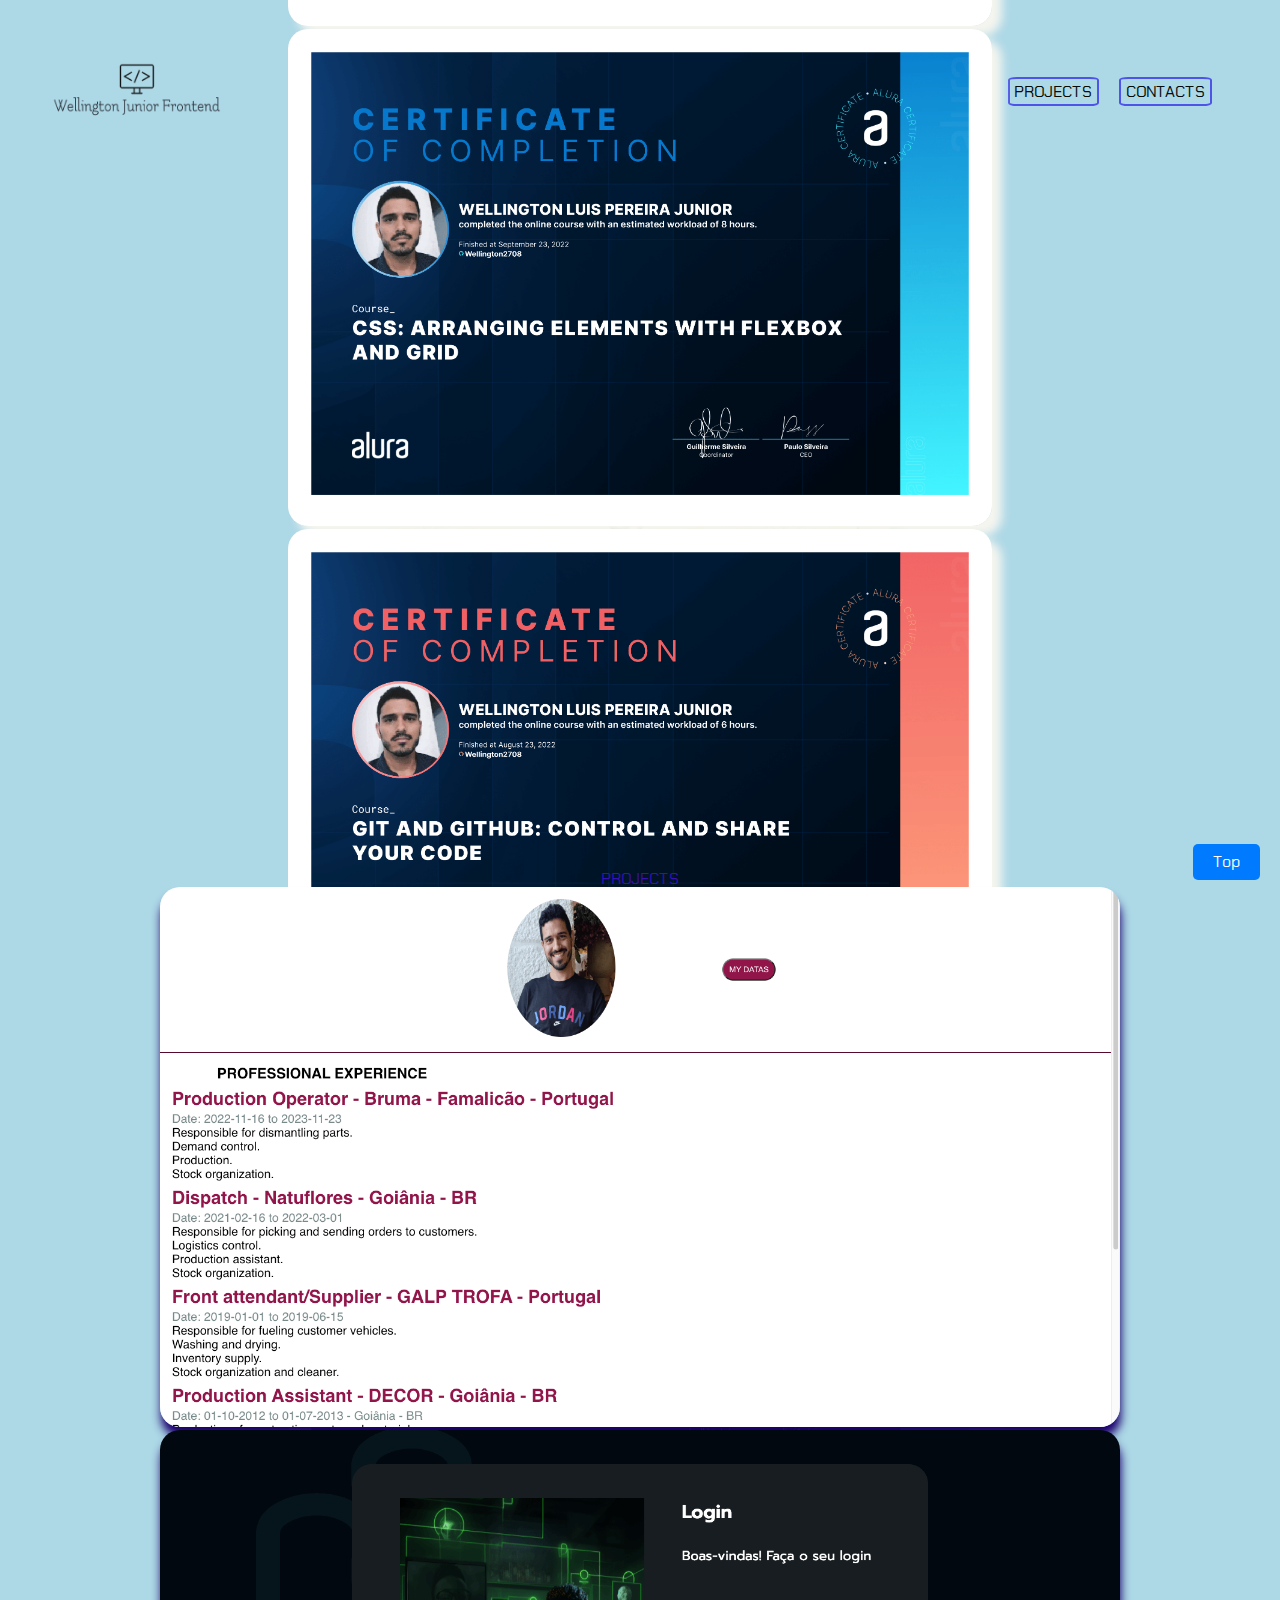
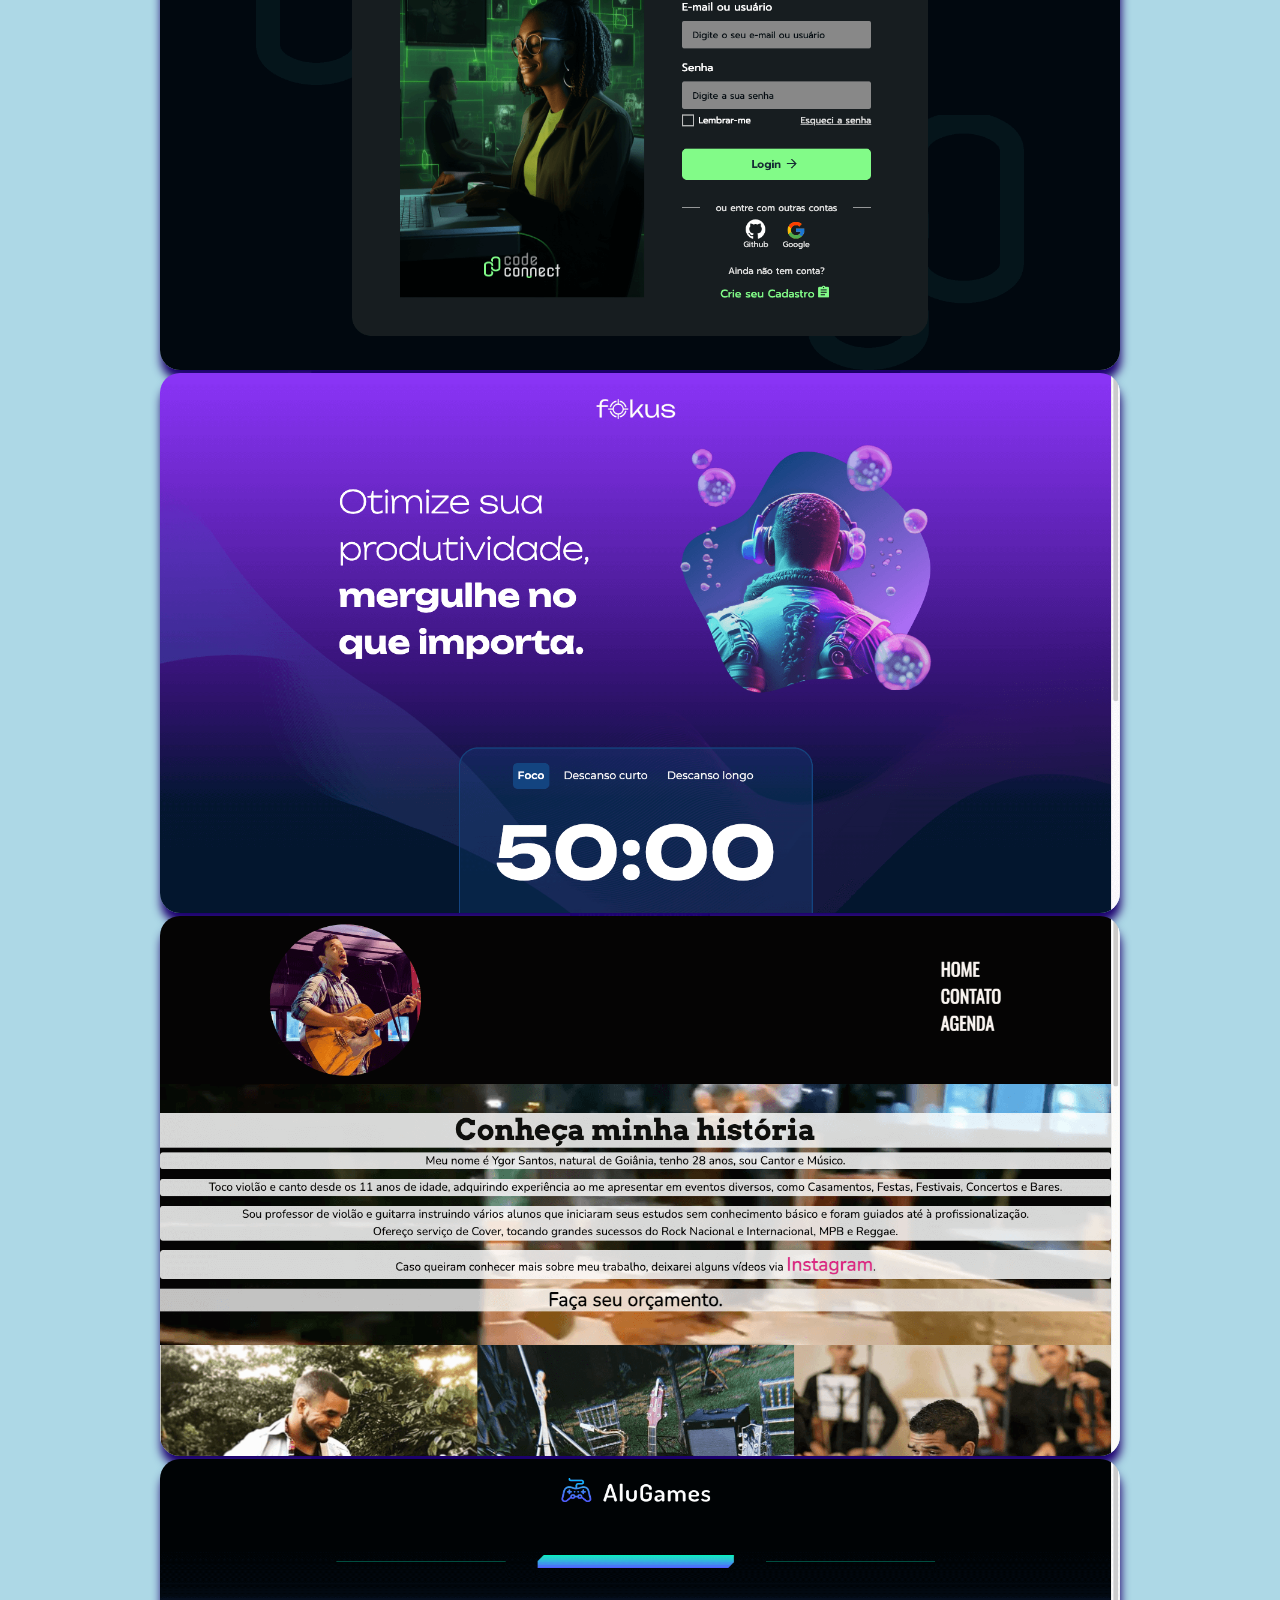
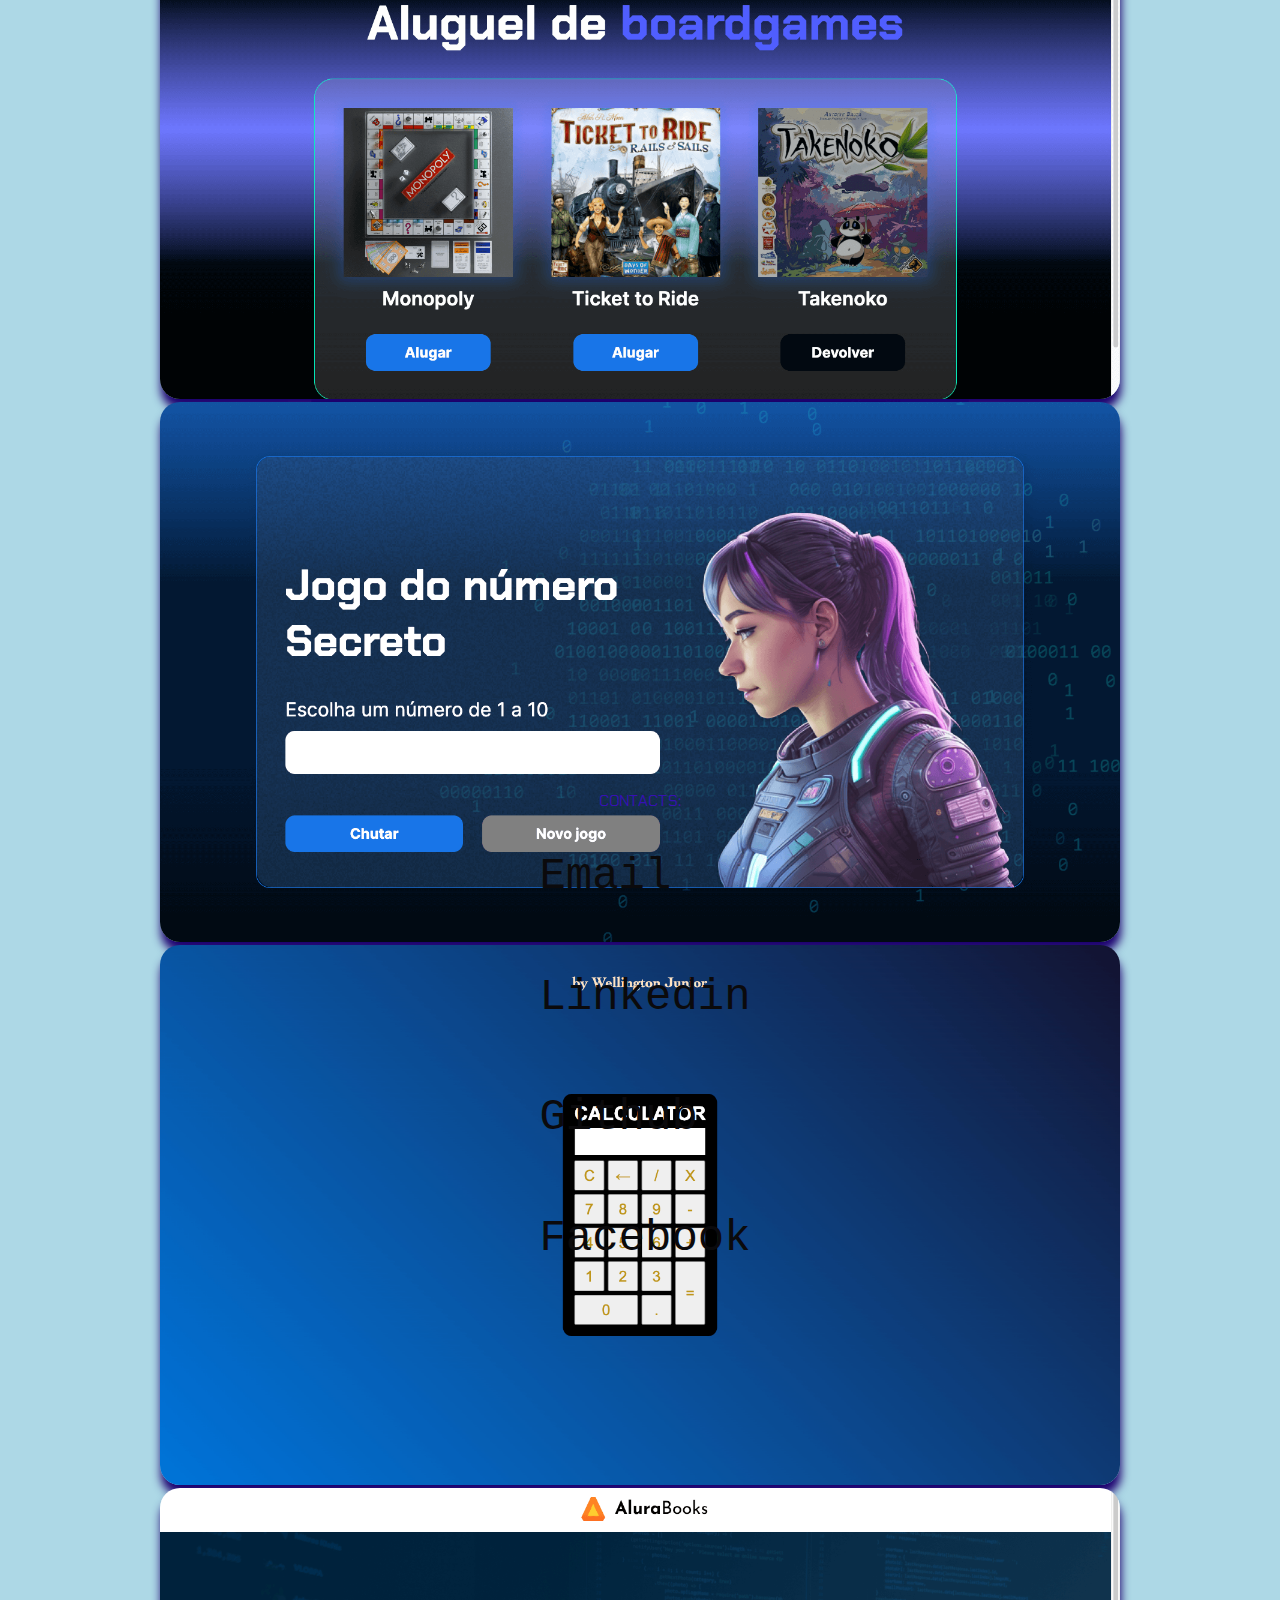
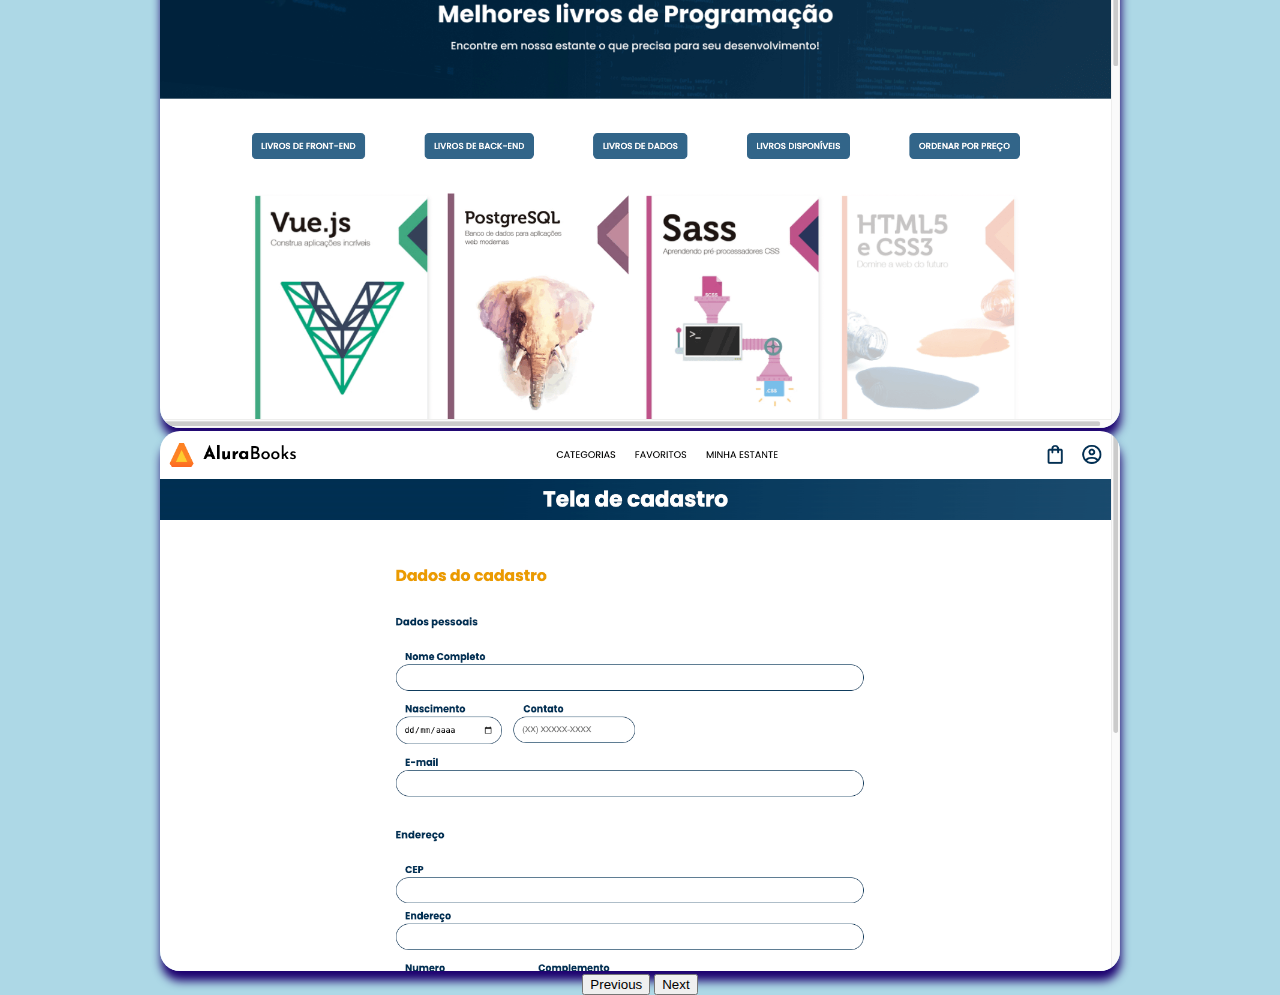
<file: index.html>
<!DOCTYPE html>
<html lang="en">
  <head>
    <meta charset="UTF-8" />
    <meta http-equiv="X-UA-Compatible" content="IE=edge" />
    <meta name="viewport" content="width=device-width, initial-scale=1.0" />
    <title>Developer Wellington Junior</title>
    <link rel="stylesheet" href="/css/reset.css" />
    <link
      href="https://cdn.jsdelivr.net/npm/bootstrap@5.3.0-alpha1/dist/css/bootstrap.min.css"
      rel="stylesheet"
      integrity="sha384-GLhlTQ8iRABdZLl6O3oVMWSktQOp6b7In1Zl3/Jr59b6EGGoI1aFkw7cmDA6j6gD"
      crossorigin="anonymous"
    />
    <script src="https://cdn.jsdelivr.net/npm/bootstrap@5.3.0/dist/js/bootstrap.min.js"></script>

    <link rel="preconnect" href="https://fonts.googleapis.com" />
    <link rel="preconnect" href="https://fonts.gstatic.com" crossorigin />
    <link
      href="https://fonts.googleapis.com/css2?family=Chakra+Petch&display=swap"
      rel="stylesheet"
    />
    <link rel="stylesheet" href="/css/styles.css" />
    <link rel="stylesheet" href="/css/header.css" />
    <link rel="stylesheet" href="/css/aboutMe.css" />
    <link rel="stylesheet" href="/css/contacts.css" />
    <link rel="stylesheet" href="/css/fasam.css" />
    <link rel="stylesheet" href="/css/certificates.css" />
    <link rel="stylesheet" href="/css/projects.css" />
    <link
      rel="stylesheet"
      href="https://cdnjs.cloudflare.com/ajax/libs/font-awesome/6.2.1/css/all.min.css"
      integrity="sha512-MV7K8+y+gLIBoVD59lQIYicR65iaqukzvf/nwasF0nqhPay5w/9lJmVM2hMDcnK1OnMGCdVK+iQrJ7lzPJQd1w=="
      crossorigin="anonymous"
      referrerpolicy="no-referrer"
    />
  </head>

  <body>
    <header class="container__header">
      <!--Logo , Date and Menu -->
    </header>

    <section id="aboutMe" class="presentation">
      <!-- Image and button About Me-->
    </section>

    <section id="container__certificates" class="certificates skills">
      <!-- Carousel content here -->
    </section>

    <section id="graduation" class="fasam__course">
      <!--image Fasam -->
    </section>

    <section id="projects" class="projects">
      <!-- Content with project images  -->
    </section>

    <section id="contacts" class="contacts">
      <!-- My contacts links-->
    </section>

    <div>
      <!-- Link to top page -->
      <a href="#" class="fixed-link">Top</a>
    </div>

    <script
      src="https://cdn.jsdelivr.net/npm/bootstrap@5.3.0-alpha1/dist/js/bootstrap.bundle.min.js"
      integrity="sha384-w76AqPfDkMBDXo30jS1Sgez6pr3x5MlQ1ZAGC+nuZB+EYdgRZgiwxhTBTkF7CXvN"
      crossorigin="anonymous"
    ></script>
    <script
      src="https://cdn.jsdelivr.net/npm/bootstrap@5.3.0-alpha1/dist/js/bootstrap.bundle.min.js"
      integrity="sha384-w76AqPfDkMBDXo30jS1Sgez6pr3x5MlQ1ZAGC+nuZB+EYdgRZgiwxhTBTkF7CXvN"
      crossorigin="anonymous"
    ></script>
    <script src="/js/header.js"></script>
    <script src="/js/aboutMe.js"></script>
    <script src="js/certificates.js"></script>
    <script src="/js/fasam.js"></script>
    <script
      src="https://cdn.jsdelivr.net/npm/bootstrap@5.3.0-alpha1/dist/js/bootstrap.bundle.min.js"
      integrity="sha384-w76AqPfDkMBDXo30jS1Sgez6pr3x5MlQ1ZAGC+nuZB+EYdgRZgiwxhTBTkF7CXvN"
      crossorigin="anonymous"
    ></script>
    <script src="https://cdn.jsdelivr.net/npm/swiper@8/swiper-bundle.min.js"></script>
    <script src="/js/projects.js"></script>
    <script src="/js/contacts.js"></script>
  </body>
</html>
</file>
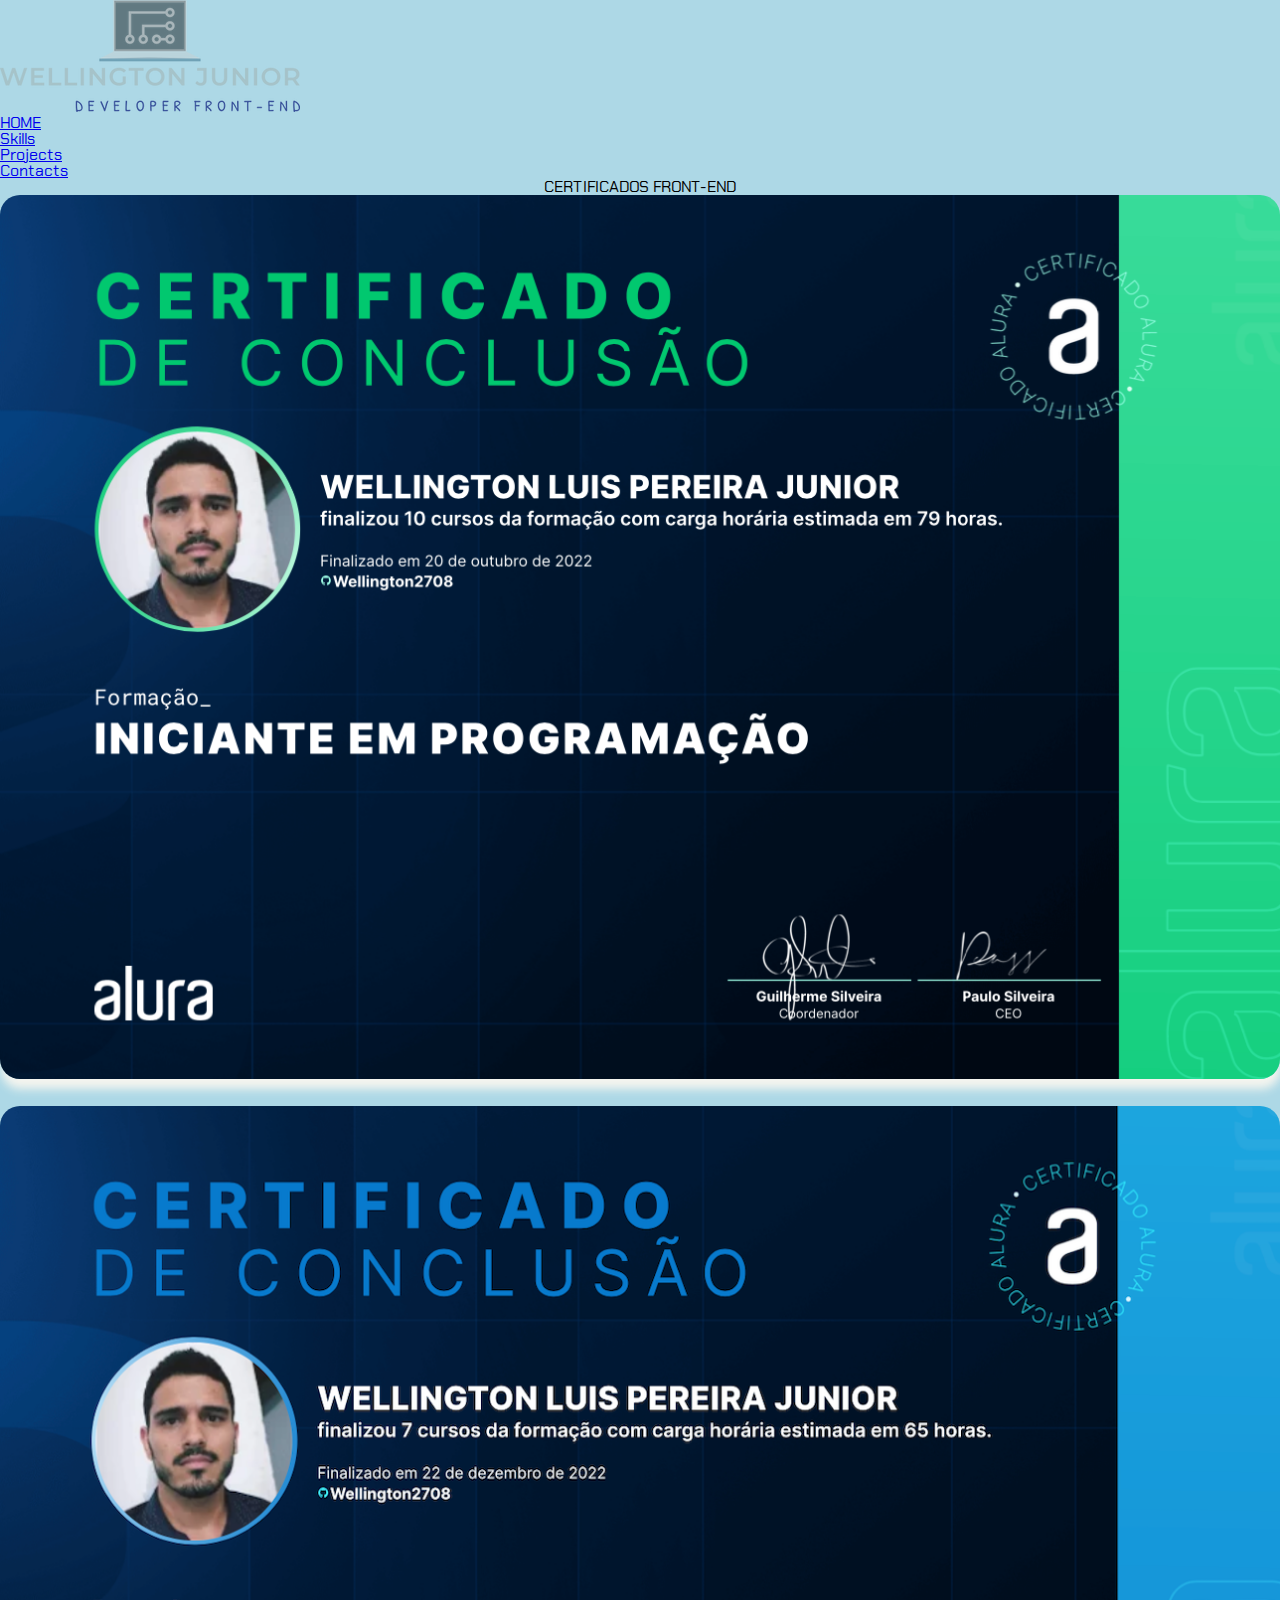
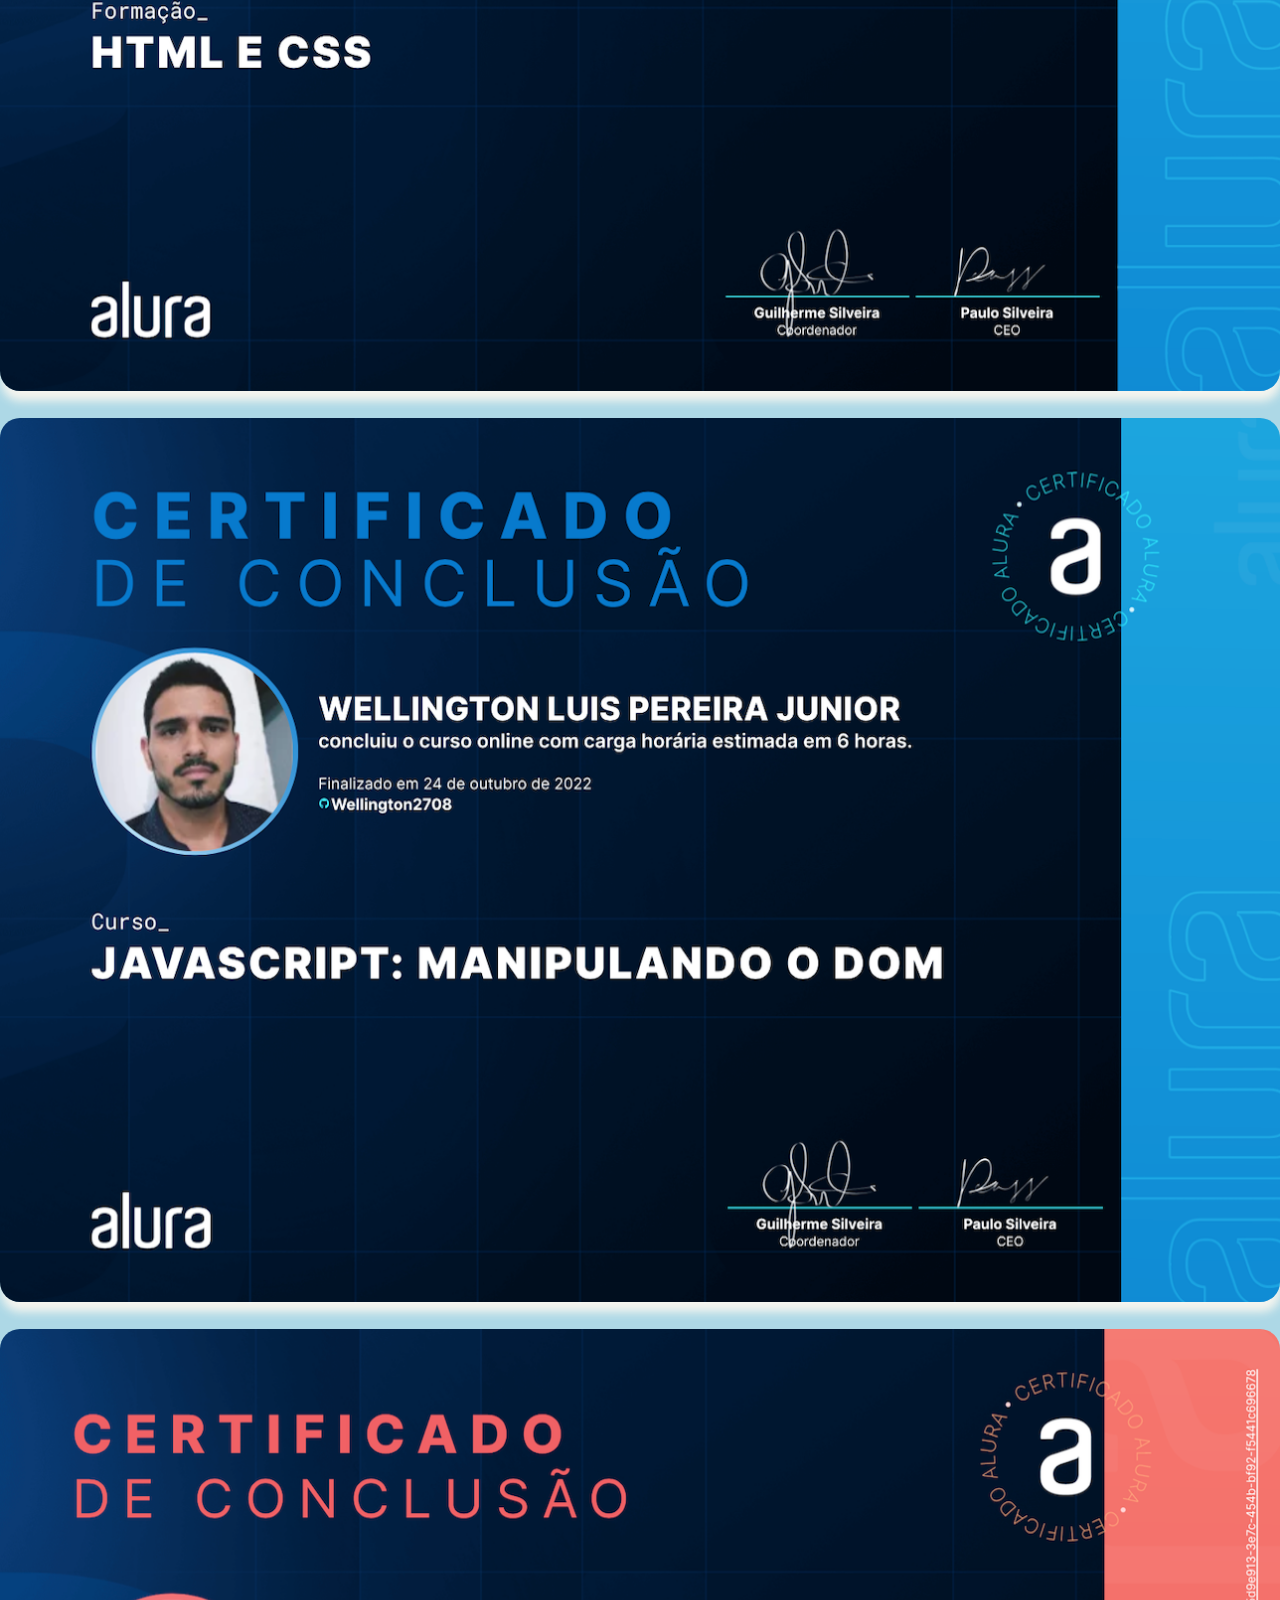
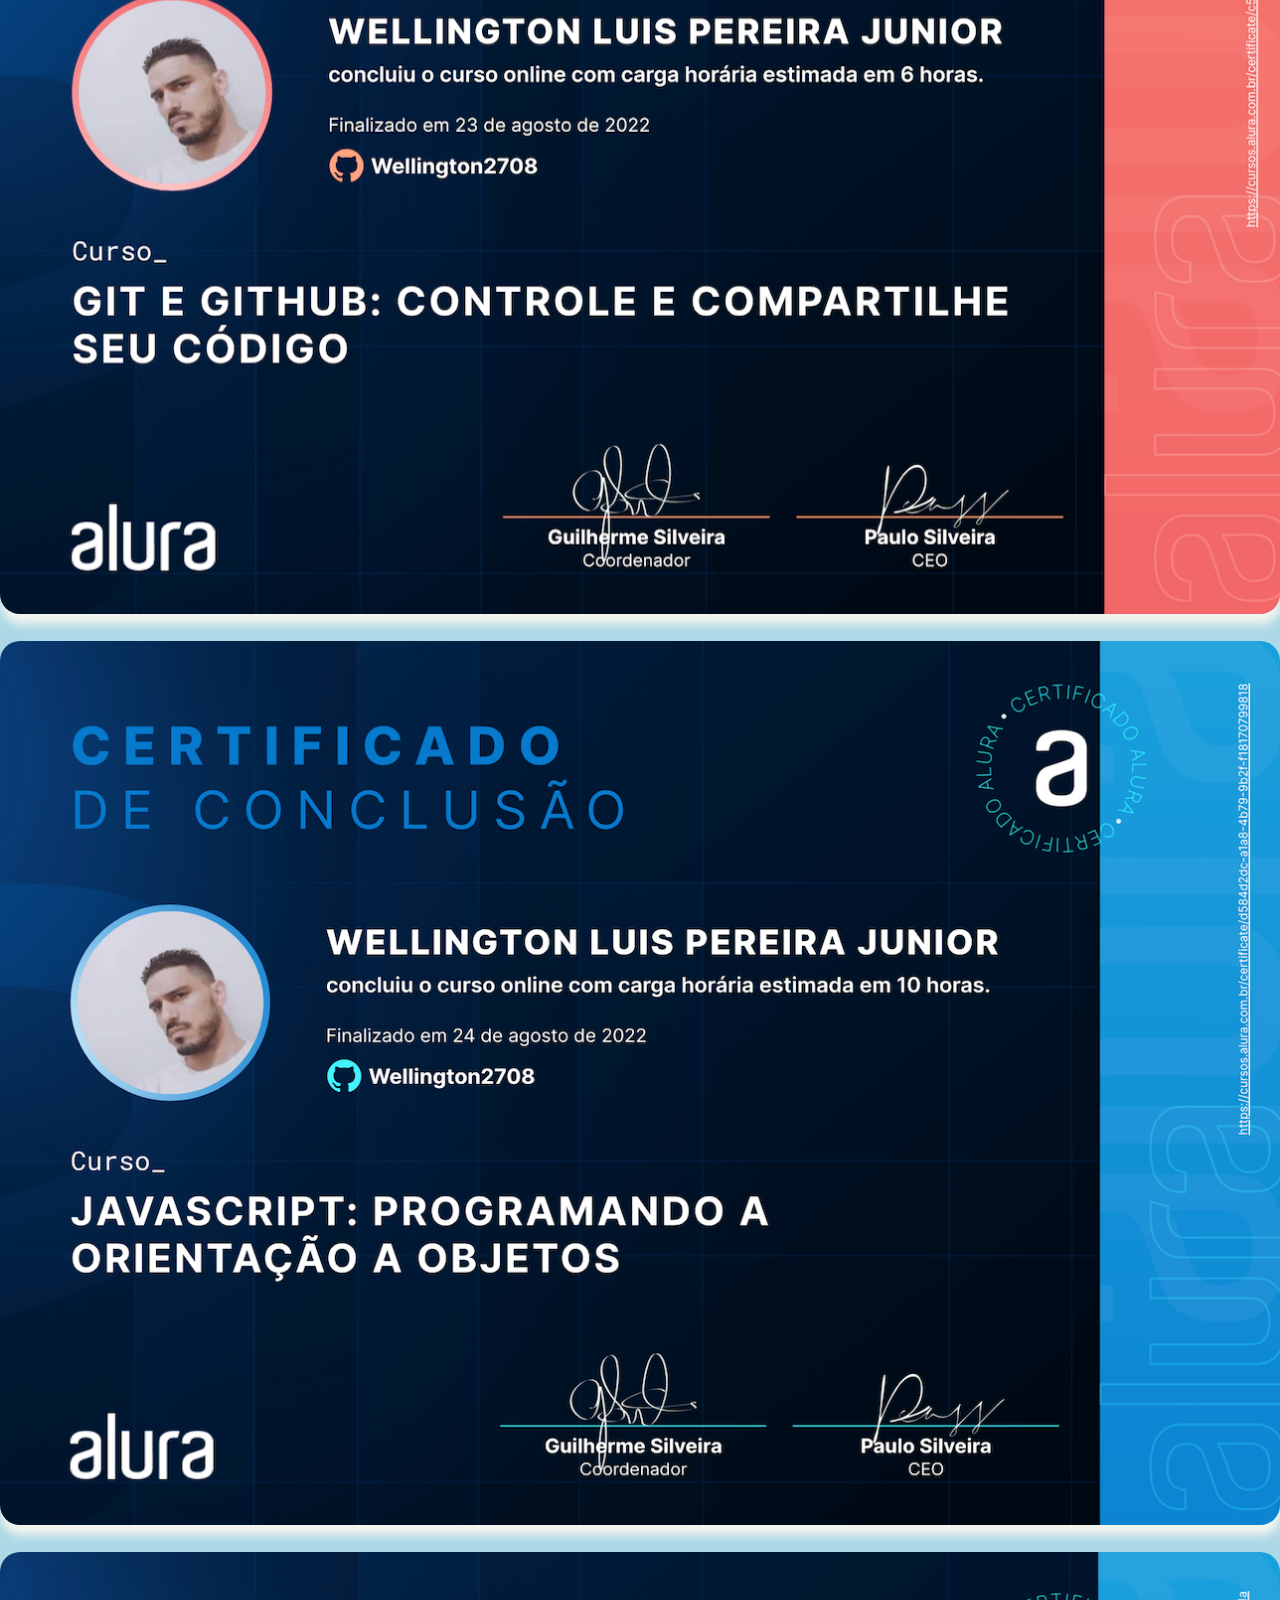
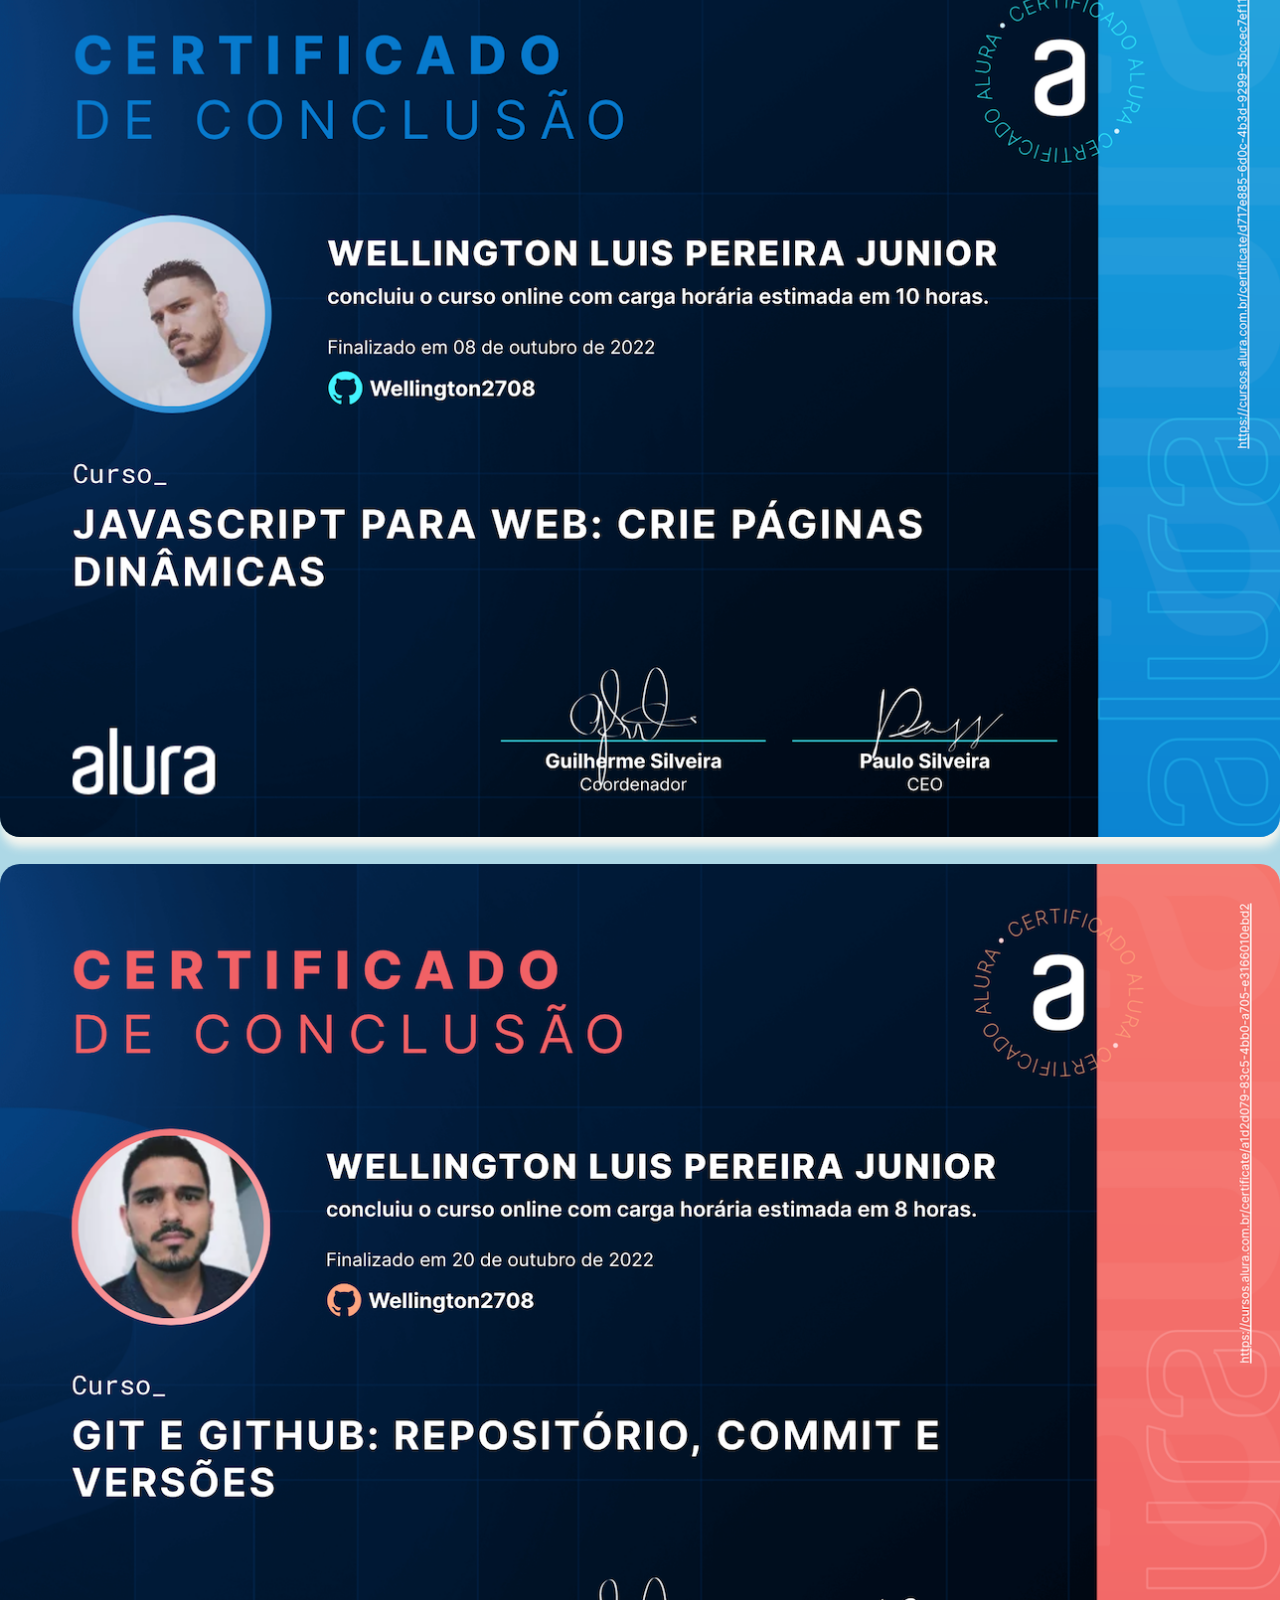
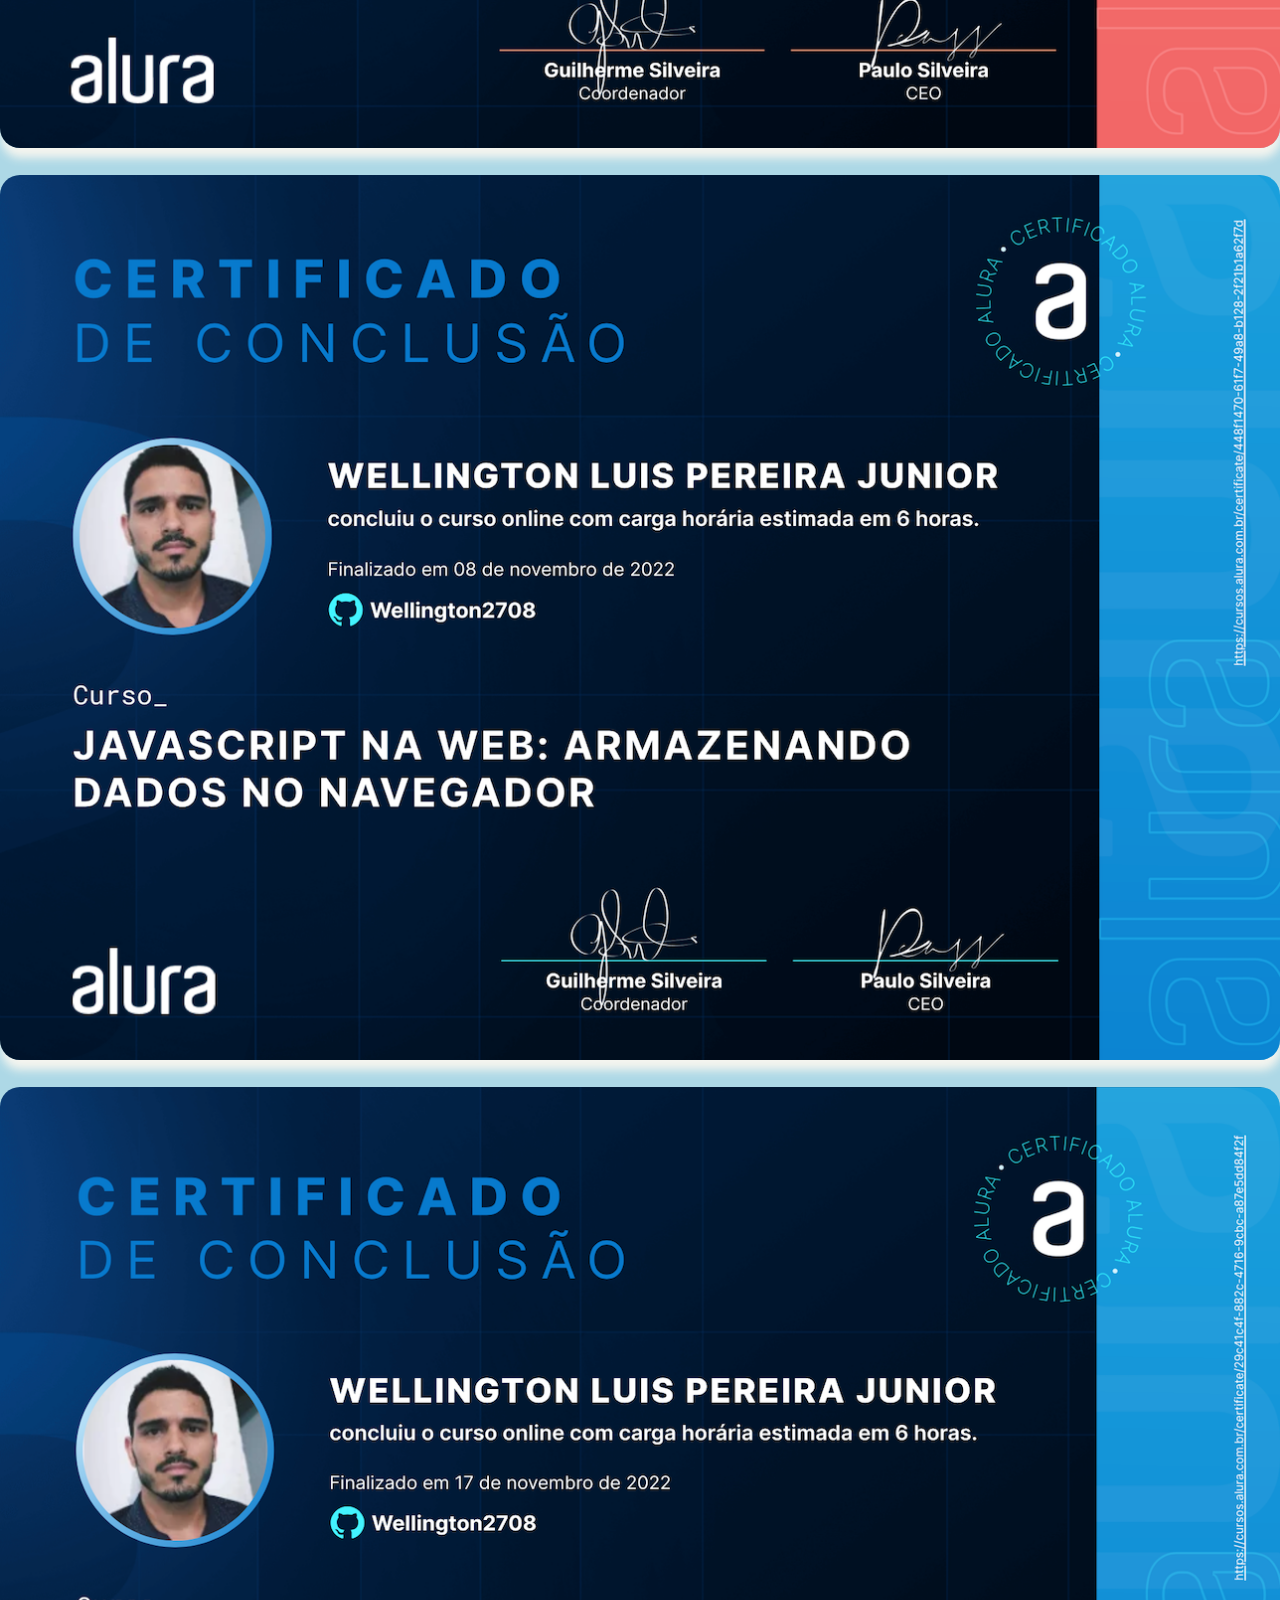
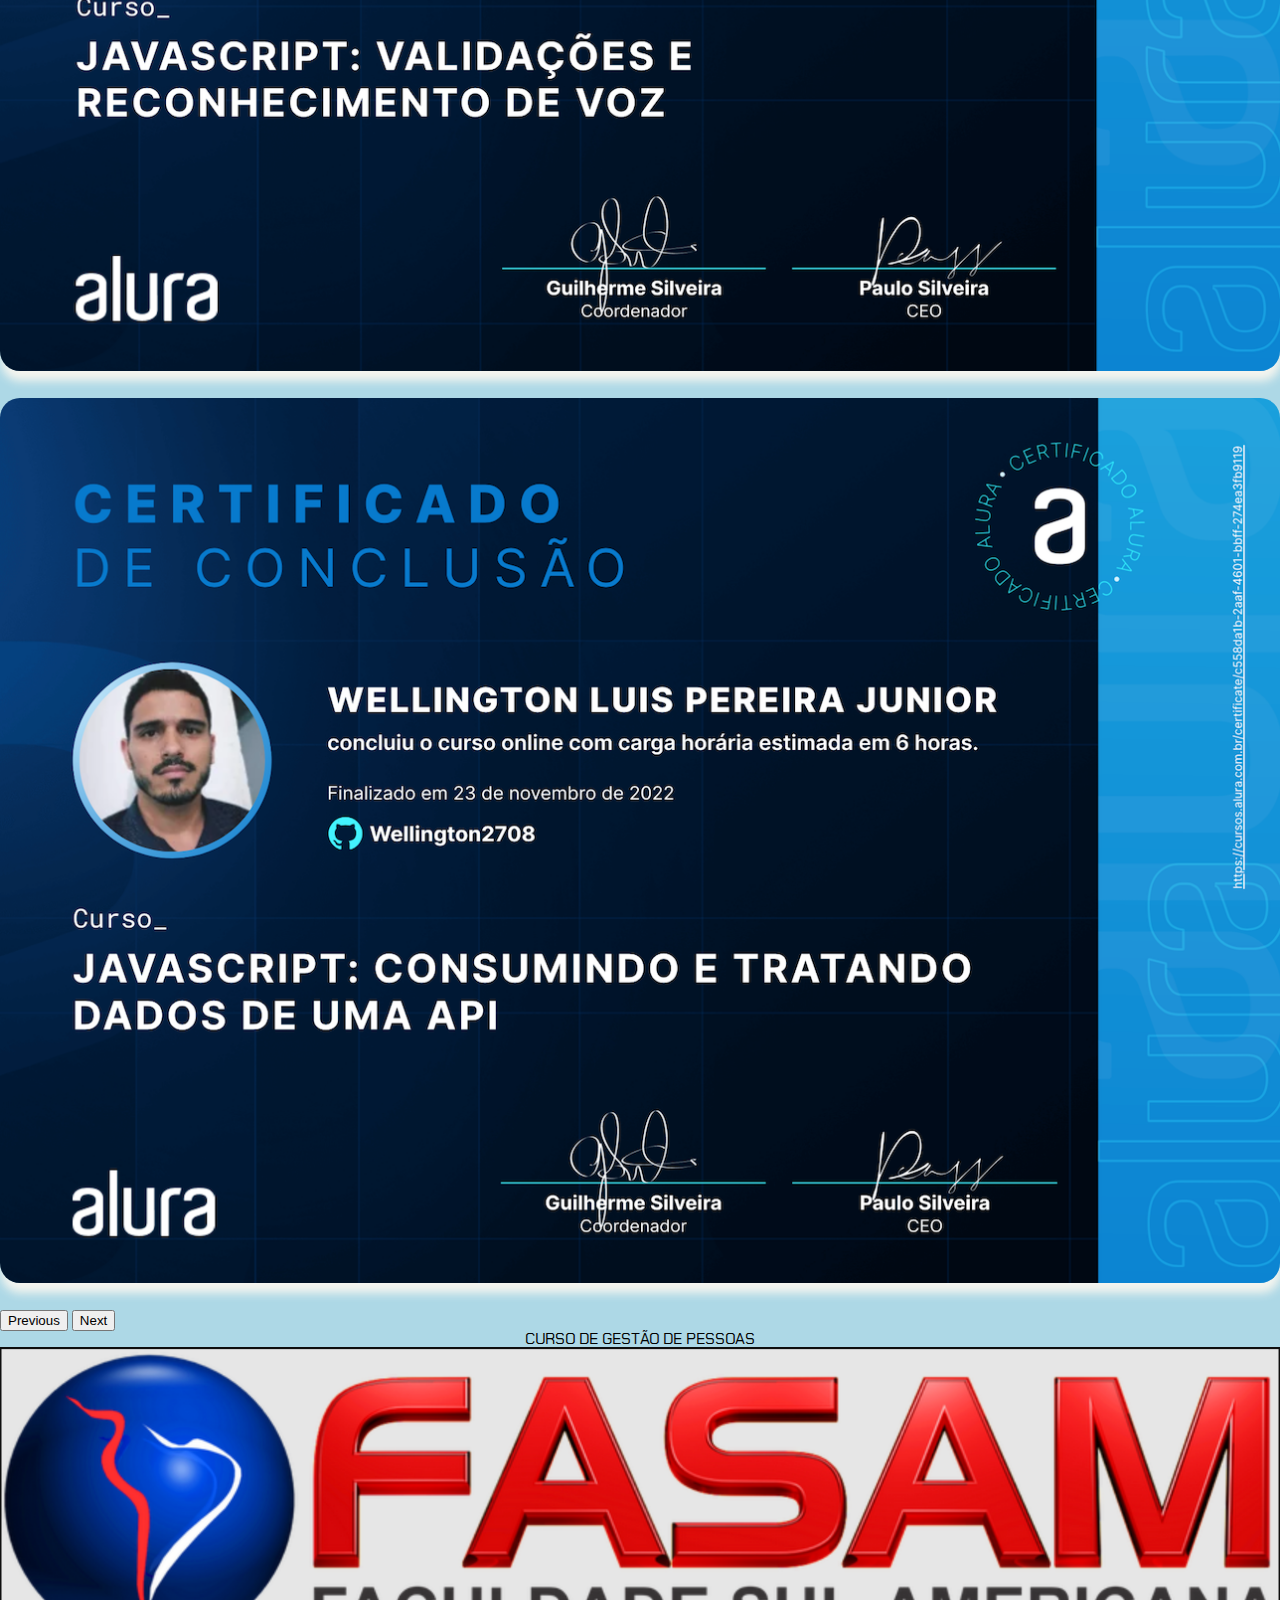
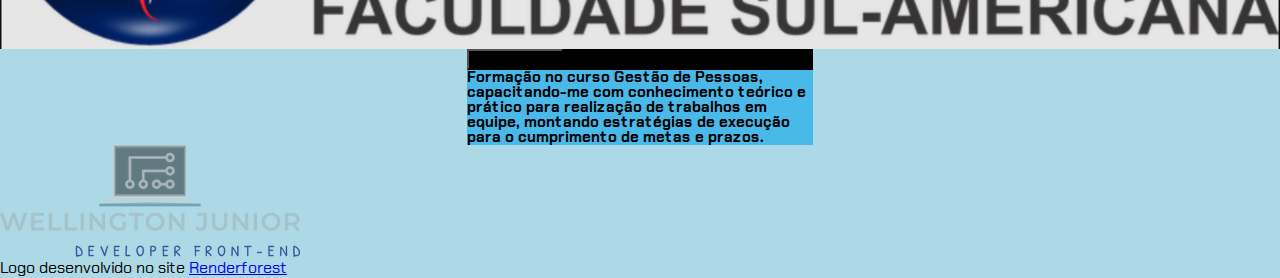
<file: html/habilidades.html>
<!DOCTYPE html>
<html lang="en">

<head>
  <meta charset="UTF-8">
  <meta http-equiv="X-UA-Compatible" content="IE=edge">
  <meta name="viewport" content="width=device-width, initial-scale=1.0">
  <title>Developer Wellington Junior</title>
  <link rel="stylesheet" href="/css/reset.css">
  <link href="https://cdn.jsdelivr.net/npm/bootstrap@5.3.0-alpha1/dist/css/bootstrap.min.css" rel="stylesheet"
    integrity="sha384-GLhlTQ8iRABdZLl6O3oVMWSktQOp6b7In1Zl3/Jr59b6EGGoI1aFkw7cmDA6j6gD" crossorigin="anonymous">
  <link rel="preconnect" href="https://fonts.googleapis.com">
  <link rel="preconnect" href="https://fonts.gstatic.com" crossorigin>
  <link href="https://fonts.googleapis.com/css2?family=Chakra+Petch&display=swap" rel="stylesheet">
  <link rel="stylesheet" href="/css/styles.css">
  <link rel="stylesheet" href="/css/habilidades.css">
</head>

<body>
  <header>
    <div class="logo">
      <h1><img src="/img/logo2.png" class="img-fluid logo__cabecalho" alt="logo Wellington Junior Developer Front-End">
      </h1>
    </div>
    <div>
      <nav class="navegacao">
        <ul>
          <li class="nav__lista"><a href="/index.html" class="lista__menu"> HOME</a></li>
          <li class="nav__lista"><a href="/html/habilidades.html" class="lista__menu">Skills</a></li>
          <li class="nav__lista"><a href="/html/projetos.html" class="lista__menu">Projects</a></li>
          <li class="nav__lista"><a href="/html/contatos.html" class="lista__menu">Contacts</a></li>
        </ul>
      </nav>
    </div>
  </header>
  <main>
    <div>
      <h2 class="certificados__titulo">Certificados Front-End</h2>
    </div>
    <div id="carouselExampleAutoplaying" class="carousel slide" data-bs-ride="carousel">
      <div class="carousel-inner">
        <div class="carousel-item active">
          <img src="/img/certificado1.png" class="d-block w-100" alt="Certificado de Iniciante em Programação">
        </div>
        <div class="carousel-item">
          <img src="/img/certificado2.png" class="d-block w-100" alt="Certificado de HTML e CSS">
        </div>
        <div class="carousel-item">
          <img src="/img/certificado3.png" class="d-block w-100" alt="Certificado de formação em JS manipulando DOM">
        </div>
        <div class="carousel-item">
          <img src="/img/certificado4.png" class="d-block w-100" alt="Certificado de formação em GIT e Github">
        </div>
        <div class="carousel-item">
          <img src="/img/certificado5.png" class="d-block w-100" alt="Certificado de Orientação a Objeto em JS">
        </div>
        <div class="carousel-item">
          <img src="/img/certificado6.png" class="d-block w-100"
            alt="Certificado de Criação de Página Web com Javascript">
        </div>
        <div class="carousel-item">
          <img src="/img/certificado7.png" class="d-block w-100" alt="Certificado de Git e Github">
        </div>
        <div class="carousel-item">
          <img src="/img/certificado8.png" class="d-block w-100" alt="Certificado de Armazenamento de dados no Navegador">
        </div>
        <div class="carousel-item">
          <img src="/img/certificado9.png" class="d-block w-100"
            alt="Certificado de Validação e Reconhecimento de Voz com Javascript">
        </div>
        <div class="carousel-item">
          <img src="/img/certificado10.png" class="d-block w-100"
            alt="Certificado Consumindo e tratando dados de uma API com Javascript">
        </div>

      </div>
      <button class="carousel-control-prev" type="button" data-bs-target="#carouselExampleAutoplaying"
        data-bs-slide="prev">
        <span class="carousel-control-prev-icon" aria-hidden="true"></span>
        <span class="visually-hidden">Previous</span>
      </button>
      <button class="carousel-control-next" type="button" data-bs-target="#carouselExampleAutoplaying"
        data-bs-slide="next">
        <span class="carousel-control-next-icon" aria-hidden="true"></span>
        <span class="visually-hidden">Next</span>
      </button>
    </div>
    </div>
    <div class="curso__fasam">
      <h2 class="certificados__titulo">Curso de Gestão de Pessoas</h2>

      <img src="/img/fasam.png" class="img-fluid" alt="Logo da Faculdade Sul-Americana">
      
    </div>
    <div class="accordion" id="accordionExample">
      <div class="accordion-item">
        <h2 class="accordion-header" id="headingOne">
          <button class="accordion-button descricao__fasam" type="button" data-bs-toggle="collapse"
            data-bs-target="#collapseOne" aria-expanded="true" aria-controls="collapseOne">
            Descrição
          </button>
        </h2>
        <div id="collapseOne" class="accordion-collapse collapse" aria-labelledby="headingOne"
          data-bs-parent="#accordionExample">
          <div class="accordion-body">
            <strong class="texto__fasam">Formação no curso Gestão de Pessoas, capacitando-me com conhecimento teórico
              e prático para realização de trabalhos em equipe, montando estratégias de execução
              para o cumprimento de metas e prazos. </strong>
          </div>
        </div>
      </div>
  </main> 
  <footer>
    <div>
      <img src="/img/logo2.png" class="img-fluid tamanho__logo" alt="Logo do desenvolvedor Wellington Junior">
      <p class="creditos">Logo desenvolvido no site <a href="https://www.renderforest.com/">Renderforest</a></p>
    </div>


  </footer>

  <script src="https://cdn.jsdelivr.net/npm/bootstrap@5.3.0-alpha1/dist/js/bootstrap.bundle.min.js"
    integrity="sha384-w76AqPfDkMBDXo30jS1Sgez6pr3x5MlQ1ZAGC+nuZB+EYdgRZgiwxhTBTkF7CXvN"
    crossorigin="anonymous"></script>
</body>
</html>
</file>
<file: css/styles.css>
:root {
    --font-Chakra400: 'Chakra Petch', sans-serif;
    --background: #ADD8E6;
    --white: #FFF;
    --soft-white: #f5f5ef;
    --absolute-black: #020a0a;
    --light-blue: #4d54e7;
    --dark-blue: #3711b4;
    --dark-black: #0b0a0c;
    --red: #d01440;
    --medium-blue: #0a66c2;
    --dark-green: #118757;
    --light-gray: #e7eae5;
    --navy-blue: #1d016f;


}

* {
    max-width: 100%;
    box-sizing: border-box;
}

body {
    font-family: var(--font-Chakra400);
    background-color: var(--background);

}


html {
    scroll-behavior: smooth;
}

section {
    height: 100vh;
}

.fixed-link {
    position: fixed;
    bottom: 20px;
    right: 20px;
    background-color: #007bff;
    color: #fff;
    padding: 10px 20px;
    border-radius: 5px;
    text-decoration: none;
    z-index: 1000; 
}

.fixed-link:hover {
    background-color: #0056b3;
}
</file>
<file: css/header.css>
/*Header*/

.container__header {
    display: flex;
    justify-content: space-around;
    align-items: center;
}

.container__header img {
    width: 170px;
    margin-bottom: 10px;
}

.container__header .date {
    font-family: var(--font-Chakra400);
    background-color: var(--light-blue);
    margin: 1em;
    padding: 0.5em;
    color: var(--white);
    border: none;
    border-radius: 10px;
}

.container__navegation {
    display: flex;
    flex-wrap: nowrap;
    justify-content: center;
    text-align: center;
    list-style-type: none;
    
}

.container__navegation .container__list {
    display: flex;
    justify-content: center;
    gap: 20px;
    padding: 1em;
    margin: 0;
   
   
}


.container__list__item {
    display: flex;
    justify-content: center;
    color: var(--absolute-black);
    text-transform: uppercase;
    text-decoration: none;
    border: 2px solid var(--light-blue);
    border-radius: 10%;
    padding: 0.3em;

}

.container__list__item:hover {
    color: var(--white);
    background-color: var(--light-blue);

}

@media screen and (max-width: 850px){
    .container__header {
        display: flex;
        flex-direction: column;
        justify-content: center;      
        align-items: center;
        padding: 1em;
        
    }

    .container__header img {
        width: 200px;
        margin-bottom: 0;
    }

    .container__header .date{
        margin-top: 0;
    }

}
</file>
<file: css/aboutMe.css>
/* Section about me */

.presentation {
    display: flex;
    flex-direction: column;
    justify-content: center;
    align-items: center;
}

.presentation__image .image__castle {
    width: 500px;
    box-shadow: 10px 10px 10px 0 var(--dark-green);
}

.image__castle:hover {
    box-shadow: 10px 10px 10px 0 var(--light-gray);
}

.presentation__whoIAm {
    display: block;
    padding: 1.5em 0;
    text-align: center;
    max-width: 600px;
}

.close {
    color: var(--absolute-black);
    text-transform: uppercase;
    border-color: var(--light-blue);
    border-width: 3px;
}

.close:hover {
    color: var(--white);
    border-color: var(--white);
    background-color: var(--light-blue);
}

.text__whoIam{
    color: var(--dark-black);
}

.button__whoIAm {
    color: var(--absolute-black);
    text-transform: uppercase;
    border-color: var(--light-blue);
    border-width: 3px;
}

.button__whoIAm:hover {
    color: var(--white);
    border-color: var(--white);
    background-color: var(--light-blue);

}
</file>
<file: css/contacts.css>
.contacts {
    display: flex;
    flex-direction: column;
    justify-content: center;
    align-items: center;

}

.title__contacts{
    color: var(--dark-blue);
    text-align: center;
    text-transform: uppercase;
    text-decoration: none;

}

.list__contacts {
    display: flex;
    flex-direction: column;
    gap: 50px;
    margin-top: 2em;

    
}



.navegation__container {
    display: flex;
    flex-direction: column;
    justify-content: center;
    text-align: center;
}


.item__contacts {
    text-decoration: none;
    color: var(--dark-black);
    padding: 0.3em;
    font-family:'Courier New', Courier, monospace;
    font-size: 44px;


}

.item__contacts:hover {
    background-color: var(--light-blue);
    border-radius: 10px;
    background-color: var(--white);

    
} 


.fa-envelope {
    color: var(--red);
    margin-right: 10px;
}

.fa-linkedin{
    margin-right: 10px;
    color: var(--medium-blue);

}

.fa-github {
    color:  var(--absolute-black);
    margin-right: 10px;
}

.fa-facebook {
    margin-right: 10px;
    color: var(--medium-blue);

}

.link-tooltip {
    position: relative;
}

.link-tooltip::after {
    content: "Click to be directed";
    position: absolute;
    top: 100%;
    left: 50%;
    transform: translateX(-50%);
    background-color: var(--dark-black);
    color: var(--white);
    padding: 5px 10px;
    border-radius: 5px;
    font-size: 14px;
    opacity: 0;
    pointer-events: none;
    transition: opacity 0.3s ease;
    width: 250px;
    text-align: center;
}

.link-tooltip:hover::after {
    opacity: 1;
}



@media (max-width: 768px) {
    .container {
      flex-wrap: wrap;
      align-items: center;
    }
    
    .container__list {
      flex-direction: column;
    }

    .item__contacts {
        font-size: 25px;
    }
  }
</file>
<file: css/fasam.css>
/* Fasam */

.fasam__course {
    display: flex;
    flex-direction: column;
    justify-content: center;
    align-items: center;

}

.course__fasam {
    display: flex;
    flex-direction: column;
    justify-content: center;
    align-items: center;
}

.certificates__title {
    color: var(--dark-blue);
    text-transform: uppercase;
}


.image__fasam {
    display: flex;
    justify-content: center;
    align-items: center;
    width: 500px;
    padding: 1em;

}

.texto__fasam {
    color: var(--absolute-black);
    font-weight: 900;    
    font-family: var(--font-Chakra400);
    font-size: 15px;
}

.accordion {
    text-align: center;
    width: 500px;
}

.accordion-button:not(.collapsed) {
    background-color: var(--light-blue);
    color: var(--white);
    
}


@media (max-width: 768px) {
    .image__fasam {
        width: 75%;
    }
}
</file>
<file: css/certificates.css>
/* Section skills */

.certificates {
    display: flex;
    flex-direction: column;
    justify-content: center;
    align-items: center;
    color: var(--dark-blue);
    text-align: center;
    text-transform: uppercase;
    text-decoration: none;

}



.container__title {
    color: var(--dark-blue);
    text-align: center;
    text-transform: uppercase;
}

.carousel-item .certificate-image {
    max-width: 55%;
    margin: 0 auto;
    box-shadow: 10px 10px 10px 0 var(--soft-white);
    border-radius: 20px;
    
}

@media screen and (max-width: 768px){

    .carousel-item .certificate-image{
        max-width: 75%;
        margin: 0 auto;

    }

}
</file>
<file: css/projects.css>
/* Section Projects */

.projects {
    display: flex;
    flex-direction: column;
    justify-content: center;
    align-items: center;
    color: var(--dark-blue);
    text-align: center;
    text-transform: uppercase;
    text-decoration: none;

}

.container__title {
    color: var(--dark-blue);
    text-align: center;
    text-transform: uppercase;
}



.carousel-item .projects-image {
    max-width: 55%;
    margin: 0 auto;
    border-radius: 20px;
    box-shadow: 1px 10px 10px 0 var(--navy-blue);
}

/* This project description will be inserted later by the
mouseover */


.descrition__project {
    color: var(--dark-black);
    max-width: 85%;
    margin-bottom: 20%;
    border: solid 2px var(--red);
    margin-left: 7%;
}

.carousel-item .projects-image{
    max-width: 75%;
    margin: 0 auto;

}
</file>
<file: css/habilidades.css>
/* Section skills */
.certificados {
    display: flex;
    flex-direction: column;
    justify-content: center;
    align-items: center;


}

.carousel {
    width: 100%;

}


.certificados__titulo {
    color: var(--titulo-imagens);
    text-align: center;
    text-transform: uppercase;

}

.carousel-inner img {
    margin-bottom: 1.5em;

}

.carousel-item img {
    box-shadow: 1px 10px 10px 0 #f5f5ef;
    border-radius: 20px;

}




/* Fasam */

.formacao__fasam {
    display: flex;
    flex-direction: column;
    justify-content: center;
    
}

.curso__fasam {
    display: flex;
    flex-direction: column;
    text-align: center;
    justify-content: center;
    align-items: center;
    align-items: center;
}


.imagem__fasam {
    display: flex;
    justify-content: center;
    align-items: center;
    width: 30%;
    padding: 1em;

}


.texto__fasam {
    color: var(--texto-fasam);
    font-weight: 800;
    font-family: var(--font-Chakra400);
    font-size: 15px;
}

/* Accordion */

.accordion {
    width: 27%;
    margin-left: 36.5%;
    background-color: black;
}



.accordion-body {

    background-color: #49b9ea;
    font-size: 15px;
    font-family: var(--font-Chakra400);
}

.accordion-button {
    text-align: center;
    background-color: var(--border-projetos);
    color: white;
    text-transform: uppercase;
    font-family: Arial, Helvetica, sans-serif;
    font-weight: 800;

}

.accordion-button:not(.collapsed) {
    background-color: var(--border-projetos);
    color: var(--color-principal);

}

.accordion-button:not(.collapsed)::after {
    transform: inherit;
}

@media (max-width: 768px) {
    .formacao__fasam {
      align-items: center;
    }
  
    .curso__fasam {
      width: 100%;
      padding: 0.5em;
    }
  
    .imagem__fasam {
      width: 100%;
    }
  
    .accordion {
      width: 90%;
      margin-left: 5%;
    }
  }
</file>
